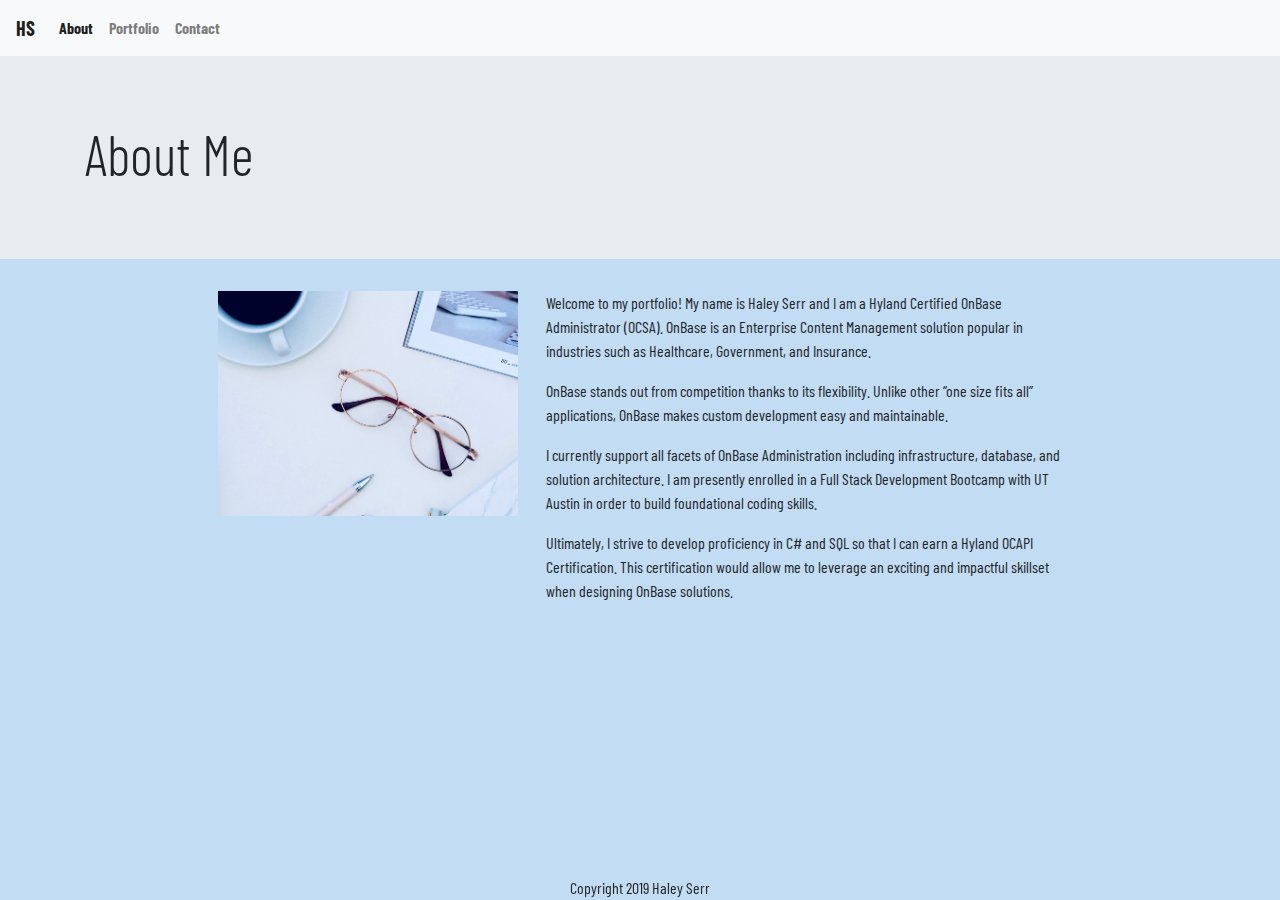
<file: index.html>
<!DOCTYPE html>

<head>
    <html lang="en-us">
    <title>Haley Serr's Portfolio</title>
    <link rel="stylesheet" href="https://stackpath.bootstrapcdn.com/bootstrap/4.3.1/css/bootstrap.min.css"
        integrity="sha384-ggOyR0iXCbMQv3Xipma34MD+dH/1fQ784/j6cY/iJTQUOhcWr7x9JvoRxT2MZw1T" crossorigin="anonymous">
    <link href="https://fonts.googleapis.com/css?family=Barlow+Condensed|Mansalva|Turret+Road&display=swap"
        rel="stylesheet">
    <link rel="stylesheet" type="text/css" href="./assets/css/style.css">

</head>

<body>
    <header class="sticky-top">

        <nav class="navbar sticky-top navbar-expand-lg navbar-light bg-light font-weight-bold">
            <a class="navbar-brand float-left" href="index.html">HS</a>
            <button class="navbar-toggler" type="button" data-toggle="collapse" data-target="#navbarSupportedContent"
                aria-controls="navbarSupportedContent" aria-expanded="false" aria-label="Toggle navigation">
                <span class="navbar-toggler-icon"></span>
            </button>

            <div class="collapse navbar-collapse" id="navbarSupportedContent">
                <ul class="navbar-nav mr-auto">
                    <li class="nav-item">
                        <a class="nav-link active" href="index.html">About</a>
                    </li>
                    <li class="nav-item">
                        <a class="nav-link" href="portfolio.html">Portfolio</a>
                    </li>
                    <li class="nav-item">
                        <a class="nav-link" href="contact.html">Contact</a>
                    </li>
            </div>
        </nav>
    </header>
    <div class=" row jumbotron jumbotron-fluid">
        <div class="container">
            <h1 class="display-4">About Me</h1>
        </div>
    </div>

    <div class="row">
        <div class="col-md-2"> </div>
        <div class="col-md-3 position-relative rounded">
            <img src="./assets/images/mypicture.jpg" style="width: 300px" alt="Image of Haley Serr" />
        </div>
        <div class="col-md-5 float-left text-left">
            <p>Welcome to my portfolio! My name is Haley Serr and I am a Hyland Certified OnBase Administrator (OCSA). OnBase is an Enterprise Content Management solution popular in industries such as Healthcare, Government, and Insurance. </p>
            <p>OnBase stands out from competition thanks to its flexibility. Unlike other “one size fits all” applications, OnBase makes custom development easy and maintainable. </p>
            <p>I currently support all facets of OnBase Administration including infrastructure, database, and solution architecture. I am presently enrolled in a Full Stack Development Bootcamp with UT Austin in order to build foundational coding skills.</p>
            <p>Ultimately, I strive to develop proficiency in C# and SQL so that I can earn a Hyland OCAPI Certification. This certification would allow me to leverage an exciting and impactful skillset when designing OnBase solutions.</p>
        </div>
        <div class="col-md-2"> </div>
    </div>

    <footer class="float-center fixed-bottom text-center">Copyright 2019 Haley Serr</footer>
</body>


<script src="https://code.jquery.com/jquery-3.3.1.slim.min.js"
    integrity="sha384-q8i/X+965DzO0rT7abK41JStQIAqVgRVzpbzo5smXKp4YfRvH+8abtTE1Pi6jizo" crossorigin="anonymous">
</script>
<script src="https://cdnjs.cloudflare.com/ajax/libs/popper.js/1.14.7/umd/popper.min.js"
    integrity="sha384-UO2eT0CpHqdSJQ6hJty5KVphtPhzWj9WO1clHTMGa3JDZwrnQq4sF86dIHNDz0W1" crossorigin="anonymous">
</script>
<script src="https://stackpath.bootstrapcdn.com/bootstrap/4.3.1/js/bootstrap.min.js"
    integrity="sha384-JjSmVgyd0p3pXB1rRibZUAYoIIy6OrQ6VrjIEaFf/nJGzIxFDsf4x0xIM+B07jRM" crossorigin="anonymous">
</script>
</file>
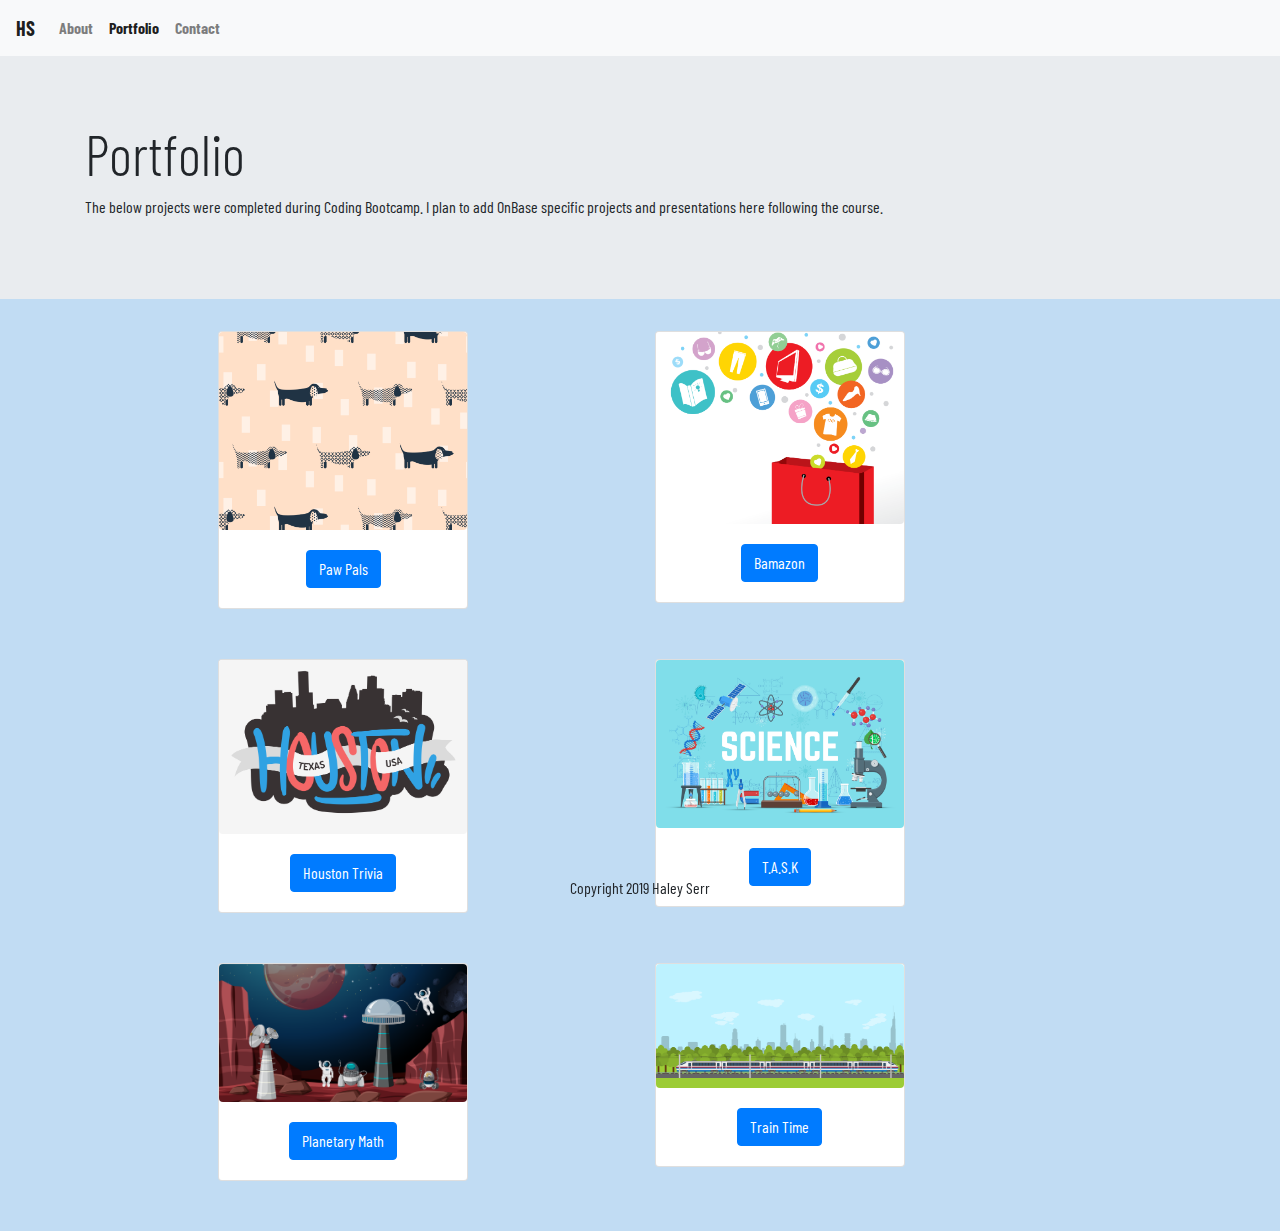
<file: portfolio.html>
<!DOCTYPE html>

<head>
    <html lang="en-us">
    <title>Haley Serr's Portfolio</title>
    <link rel="stylesheet" href="https://stackpath.bootstrapcdn.com/bootstrap/4.3.1/css/bootstrap.min.css"
        integrity="sha384-ggOyR0iXCbMQv3Xipma34MD+dH/1fQ784/j6cY/iJTQUOhcWr7x9JvoRxT2MZw1T" crossorigin="anonymous">
    <link href="https://fonts.googleapis.com/css?family=Barlow+Condensed|Mansalva|Turret+Road&display=swap"
        rel="stylesheet">
    <link rel="stylesheet" type="text/css" href="./assets/css/style.css">
</head>

<body>
    <header class="sticky-top">
        <nav class="navbar sticky-top navbar-expand-lg navbar-light bg-light font-weight-bold">
            <a class="navbar-brand float-left" href="index.html">HS</a>
            <button class="navbar-toggler" type="button" data-toggle="collapse" data-target="#navbarSupportedContent"
                aria-controls="navbarSupportedContent" aria-expanded="false" aria-label="Toggle navigation">
                <span class="navbar-toggler-icon"></span>
            </button>

            <div class="collapse navbar-collapse float-right" id="navbarSupportedContent">
                <ul class="navbar-nav mr-auto">
                    <li class="nav-item">
                        <a class="nav-link" href="index.html">About</a>
                    </li>
                    <li class="nav-item">
                        <a class="nav-link active" href="portfolio.html">Portfolio</a>
                    </li>
                    <li class="nav-item">
                        <a class="nav-link" href="contact.html">Contact</a>
                    </li>
            </div>
        </nav>
    </header>
    <div class="row jumbotron jumbotron-fluid">
        <div class="container">
            <h1 class="display-4">Portfolio</h1>
            <p>The below projects were completed during Coding Bootcamp. I plan to add OnBase specific projects and presentations here following the course.</p>
        </div>
    </div>

    <div class="row bottombuffer text-center">

            <div class="col-md-2"></div>
            <div class="col-md-4">
                <div class="card" style="width: 250px;">
                    <img src="./assets/images/pawpals.png" class="card-img-top rounded" alt="Paw Pals">
                    <div class="card-body">
                            <a href="https://github.com/edenhack/project2" class="btn btn-primary">Paw Pals</a>
                    </div>
                </div>
            </div>
       
        <div class="col-md-4">
            <div class="card" style="width: 250px;">
                <img src="./assets/images/bamazon.png" class="card-img-top rounded" alt="Bamazon">
                <div class="card-body">
                        <a href="https://github.com/haleyserr/bamazon" class="btn btn-primary">Bamazon</a>
                </div>
            </div>

        </div>
        <div class="col-md-2"></div>
    </div>

    <div class="row bottombuffer text-center">

            <div class="col-md-2"></div>
            <div class="col-md-4">
                <div class="card" style="width: 250px;">
                    <img src="./assets/images/houstontriva.png" class="card-img-top rounded" alt="Houston Trivia">
                    <div class="card-body">
                            <a href="https://haleyserr.github.io/TriviaGame/" class="btn btn-primary">Houston Trivia</a>
                    </div>
                </div>
        
            </div>
        
        <div class="col-md-4">
            <div class="card" style="width: 250px;">
                <img src="./assets/images/task.png" class="card-img-top rounded" alt="T.A.S.K">
                <div class="card-body">
                        <a href="https://haleyserr.github.io/Project-1/" class="btn btn-primary">T.A.S.K</a>
                </div>
            </div>
        </div>
        <div class="col-md-2"></div>

    </div>
    
   

    <div class="row bottombuffer text-center">

            <div class="col-md-2"></div>
            <div class="col-md-4">
                <div class="card" style="width: 250px;">
                    <img src="./assets/images/plantetarymath.png" class="card-img-top rounded" alt="Planetary Math">
                    <div class="card-body">
                            <a href="https://haleyserr.github.io/planet-game/" class="btn btn-primary">Planetary Math</a>
                    </div>
                </div>
            </div>
       
        <div class="col-md-4">
            <div class="card" style="width: 250px;">
                <img src="./assets/images/traintime.png" class="card-img-top rounded" alt="Train Time">
                <div class="card-body">
                        <a href="https://haleyserr.github.io/Train-Time/" class="btn btn-primary">Train Time</a>
                </div>
            </div>

        </div>
        <div class="col-md-2"></div>
    </div>

   

    <footer class="float-center fixed-bottom text-center">Copyright 2019 Haley Serr</footer>
</body>
<script src="https://code.jquery.com/jquery-3.3.1.slim.min.js"
    integrity="sha384-q8i/X+965DzO0rT7abK41JStQIAqVgRVzpbzo5smXKp4YfRvH+8abtTE1Pi6jizo" crossorigin="anonymous">
</script>
<script src="https://cdnjs.cloudflare.com/ajax/libs/popper.js/1.14.7/umd/popper.min.js"
    integrity="sha384-UO2eT0CpHqdSJQ6hJty5KVphtPhzWj9WO1clHTMGa3JDZwrnQq4sF86dIHNDz0W1" crossorigin="anonymous">
</script>
<script src="https://stackpath.bootstrapcdn.com/bootstrap/4.3.1/js/bootstrap.min.js"
    integrity="sha384-JjSmVgyd0p3pXB1rRibZUAYoIIy6OrQ6VrjIEaFf/nJGzIxFDsf4x0xIM+B07jRM" crossorigin="anonymous">
</script>
</file>
<file: assets/css/style.css>
body {
    font-family: 'Barlow Condensed', sans-serif;
    background: rgb(193, 220, 243);
}

.bottombuffer {margin-bottom: 25px;
padding-bottom: 25px;}
</file>
